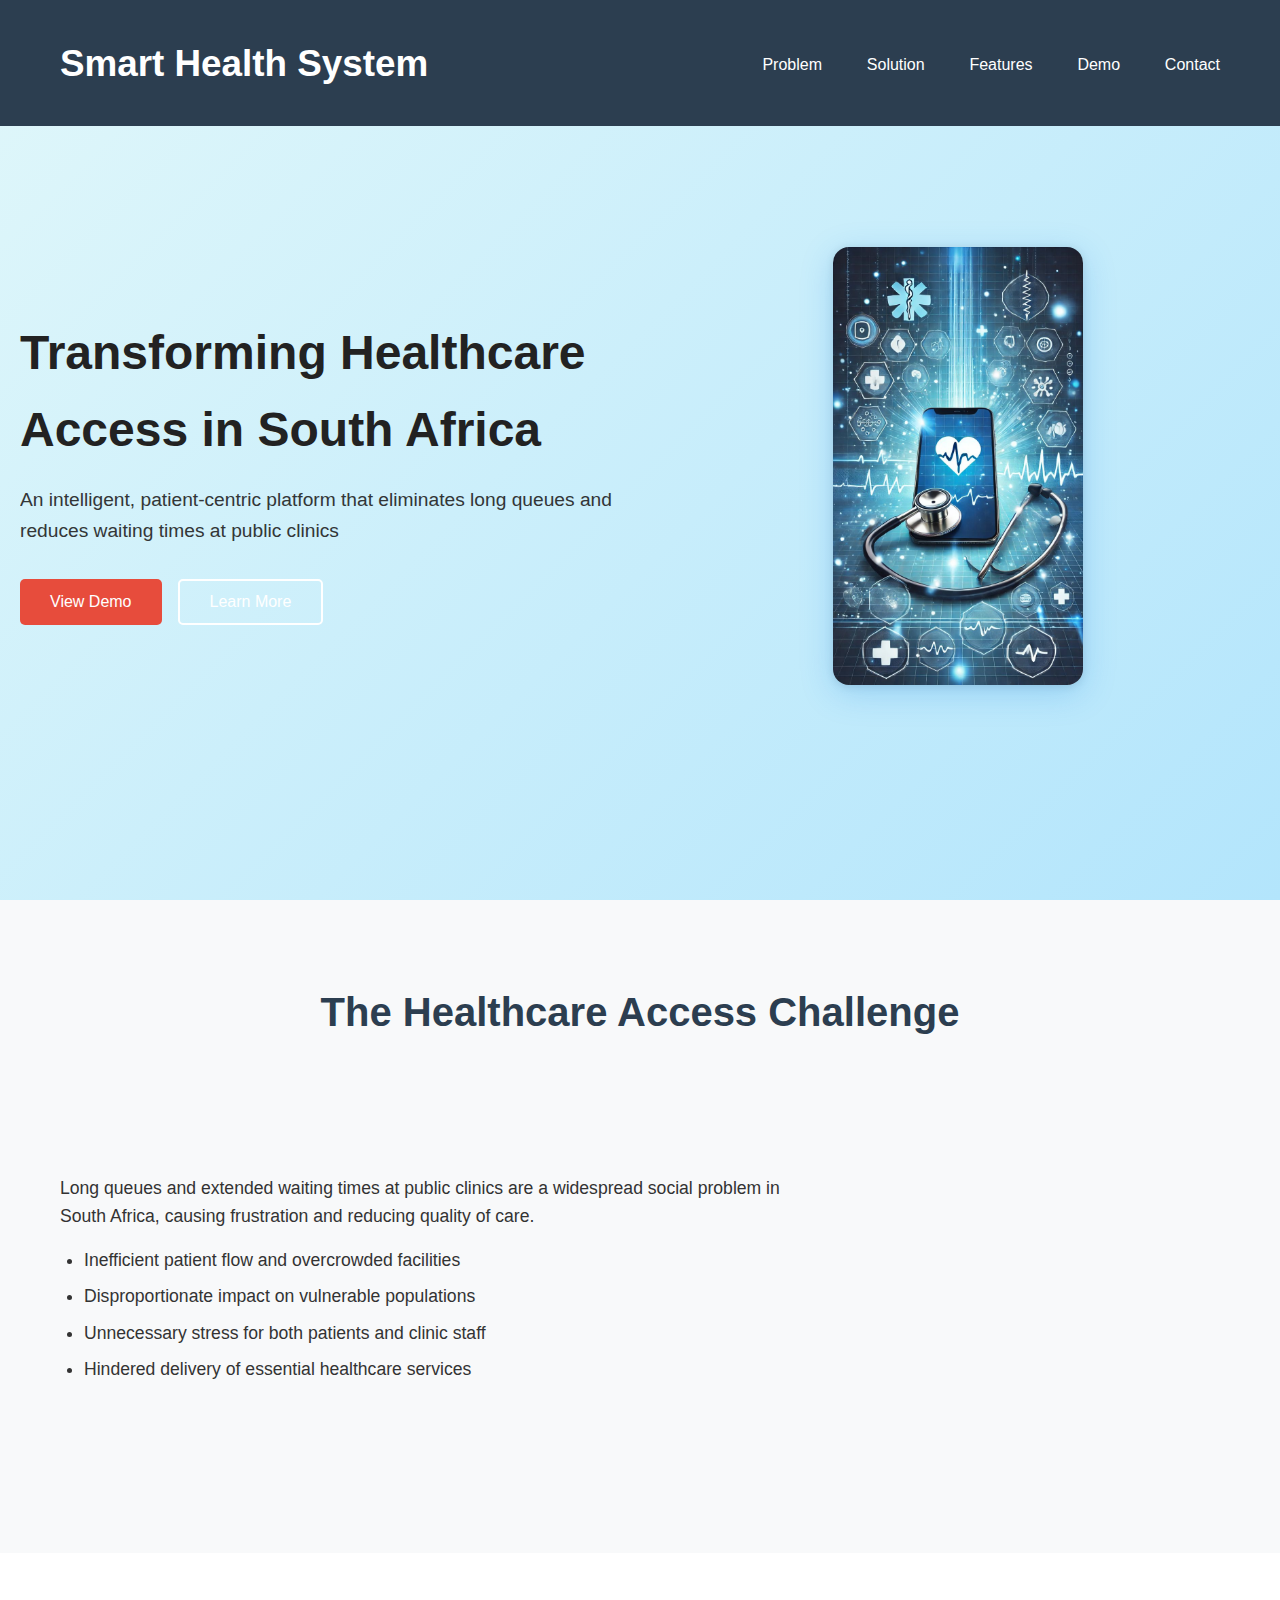
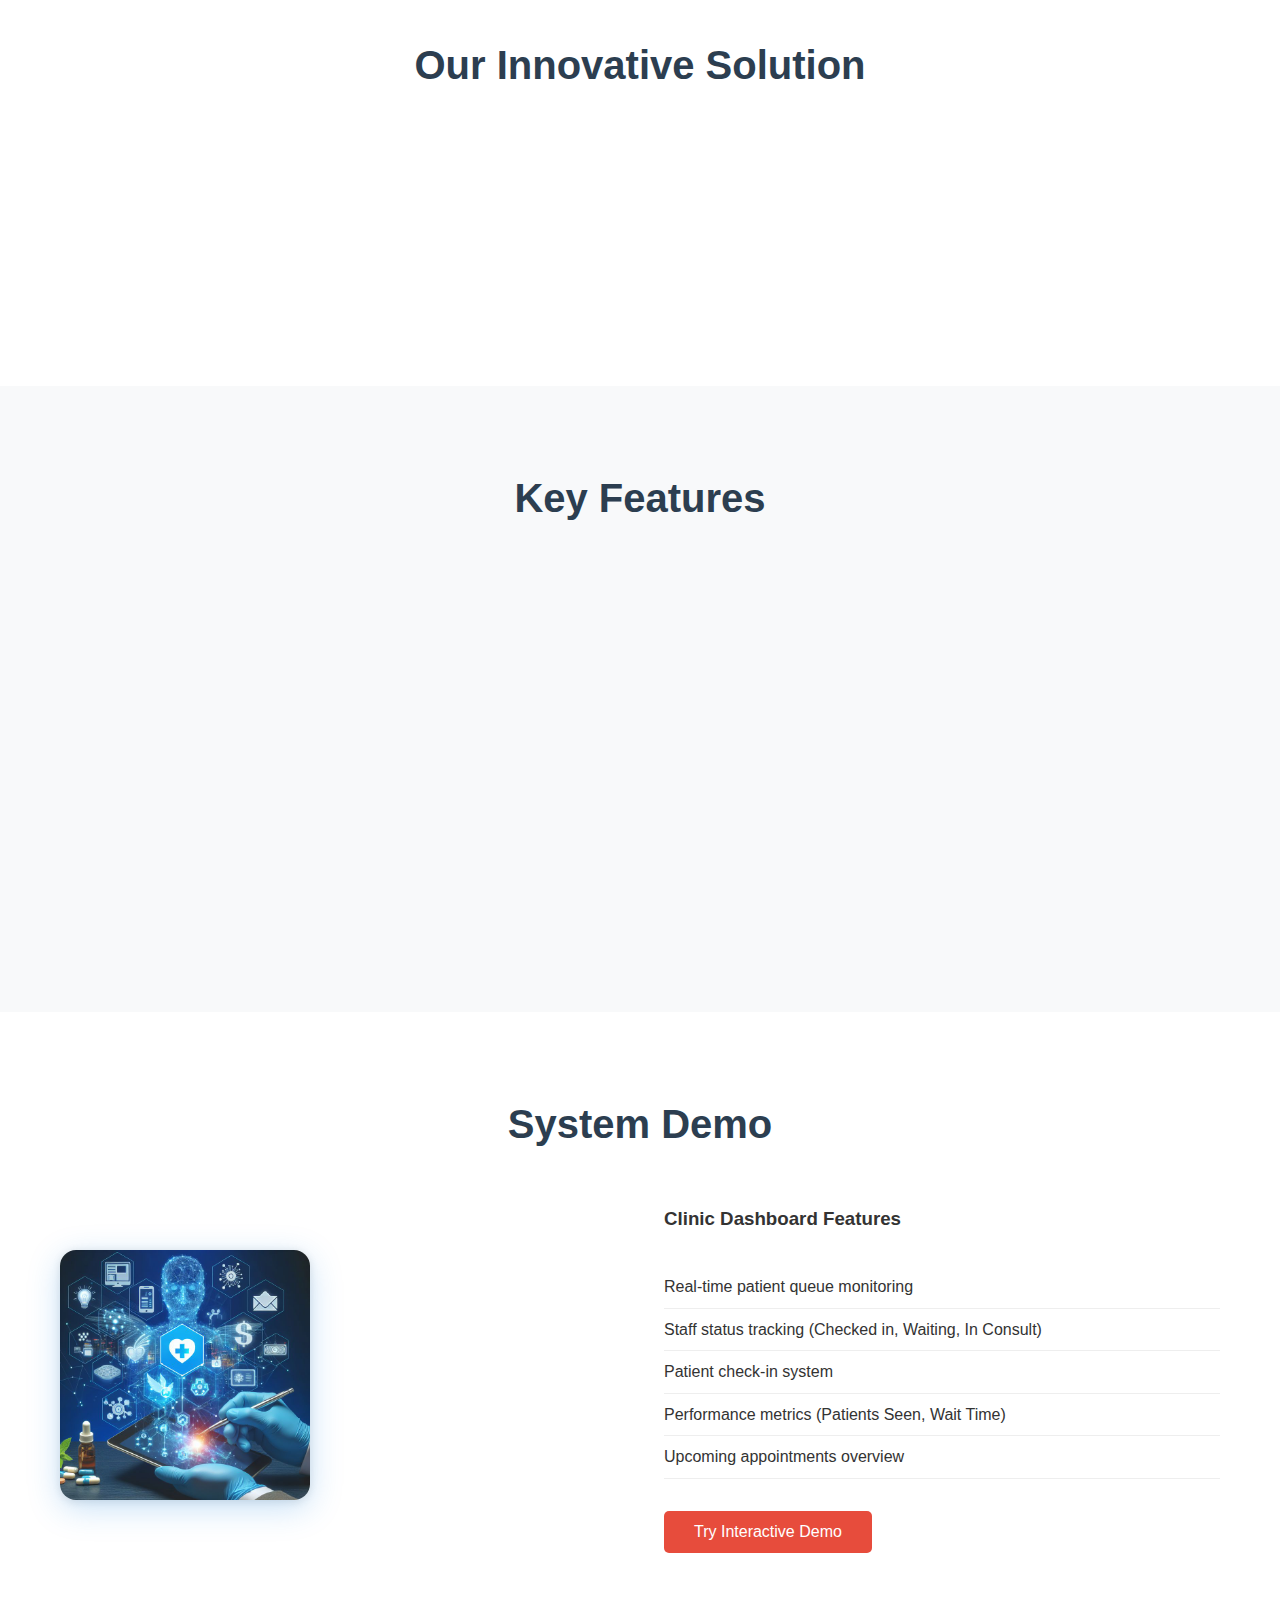
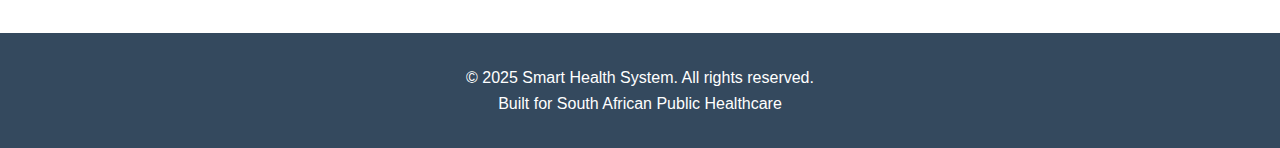
<file: index.html>
<!DOCTYPE html>
<html lang="en">
<head>
    <meta charset="UTF-8">
    <meta name="viewport" content="width=device-width, initial-scale=1.0">
    <title>Smart Health System - Revolutionizing Healthcare Access</title>
    <link rel="stylesheet" href="styles.css">
</head>
<body>
    <header>
        <nav class="navbar">
            <div class="nav-container">
                <div class="logo">
                    <h1>Smart Health System</h1>
                </div>
                <ul class="nav-menu">
                    <li><a href="#problem">Problem</a></li>
                    <li><a href="#solution">Solution</a></li>
                    <li><a href="#features">Features</a></li>
                    <li><a href="#demo">Demo</a></li>
                    <li><a href="#contact">Contact</a></li>
                </ul>
            </div>
        </nav>
    </header>

    <section class="hero">
        <div class="hero-content">
            <h1>Transforming Healthcare Access in South Africa</h1>
            <p>An intelligent, patient-centric platform that eliminates long queues and reduces waiting times at public clinics</p>
            <div class="cta-buttons">
                <button class="btn-primary" onclick="scrollToSection('demo')">View Demo</button>
                <button class="btn-secondary" onclick="scrollToSection('solution')">Learn More</button>
            </div>
        </div>
        <div class="hero-image">
            <img src="image1.jpg" alt="Smart Health System Dashboard">
        </div>
    </section>

    <section id="problem" class="problem-section">
        <div class="container">
            <h2>The Healthcare Access Challenge</h2>
            <div class="problem-content">
                <div class="problem-text">
                    <p>Long queues and extended waiting times at public clinics are a widespread social problem in South Africa, causing frustration and reducing quality of care.</p>
                    <ul>
                        <li>Inefficient patient flow and overcrowded facilities</li>
                        <li>Disproportionate impact on vulnerable populations</li>
                        <li>Unnecessary stress for both patients and clinic staff</li>
                        <li>Hindered delivery of essential healthcare services</li>
                    </ul>
                </div>
                <div class="problem-stats">
                    <div class="stat">
                        <h3>3-6 hours</h3>
                        <p>Average waiting time</p>
                    </div>
                    <div class="stat">
                        <h3>60%+</h3>
                        <p>Clinics experiencing overcrowding</p>
                    </div>
                </div>
            </div>
        </div>
    </section>

    <section id="solution" class="solution-section">
        <div class="container">
            <h2>Our Innovative Solution</h2>
            <div class="phases">
                <div class="phase">
                    <h3>Phase 1: Basic Slot Booking</h3>
                    <p>Rule-based system suggesting available time slots with capacity limits</p>
                </div>
                <div class="phase">
                    <h3>Phase 2: Real-Time Adjustments</h3>
                    <p>Dynamic queue management with instant notifications for cancellations</p>
                </div>
                <div class="phase">
                    <h3>Phase 3: Predictive AI Scheduling</h3>
                    <p>AI-powered predictions for no-shows and seasonal demand patterns</p>
                </div>
            </div>
        </div>
    </section>

    <section id="features" class="features-section">
        <div class="container">
            <h2>Key Features</h2>
            <div class="features-grid">
                <div class="feature">
                    <h3>Real-Time Cancellations</h3>
                    <p>Immediate notification to next patient when a slot becomes available</p>
                </div>
                <div class="feature">
                    <h3>Dynamic Waitlist</h3>
                    <p>Opt-in standby mode for earlier appointment opportunities</p>
                </div>
                <div class="feature">
                    <h3>Smart Notifications</h3>
                    <p>SMS/WhatsApp reminders and real-time updates</p>
                </div>
                <div class="feature">
                    <h3>Grace Periods</h3>
                    <p>Automatic rescheduling for patients running late</p>
                </div>
                <div class="feature">
                    <h3>Multi-Platform Access</h3>
                    <p>Web, mobile app, and USSD/SMS for maximum accessibility</p>
                </div>
                <div class="feature">
                    <h3>Clinic Dashboard</h3>
                    <p>Real-time queue management for clinic staff</p>
                </div>
            </div>
        </div>
    </section>

    <section id="demo" class="demo-section">
        <div class="container">
            <h2>System Demo</h2>
            <div class="demo-content">
                <div class="demo-image">
                    <img src="image2.jpg" alt="Smart Health System Dashboard">
                </div>
                <div class="demo-features">
                    <h3>Clinic Dashboard Features</h3>
                    <ul>
                        <li>Real-time patient queue monitoring</li>
                        <li>Staff status tracking (Checked in, Waiting, In Consult)</li>
                        <li>Patient check-in system</li>
                        <li>Performance metrics (Patients Seen, Wait Time)</li>
                        <li>Upcoming appointments overview</li>
                    </ul>
                    <button class="btn-primary" onclick="openDemo()">Try Interactive Demo</button>
                </div>
            </div>
        </div>
    </section>


    <footer>
        <div class="container">
            <p>&copy; 2025 Smart Health System. All rights reserved.</p>
            <p>Built for South African Public Healthcare</p>
        </div>
    </footer>

    <script src="script.js"></script>
</body>
</html>
</file>
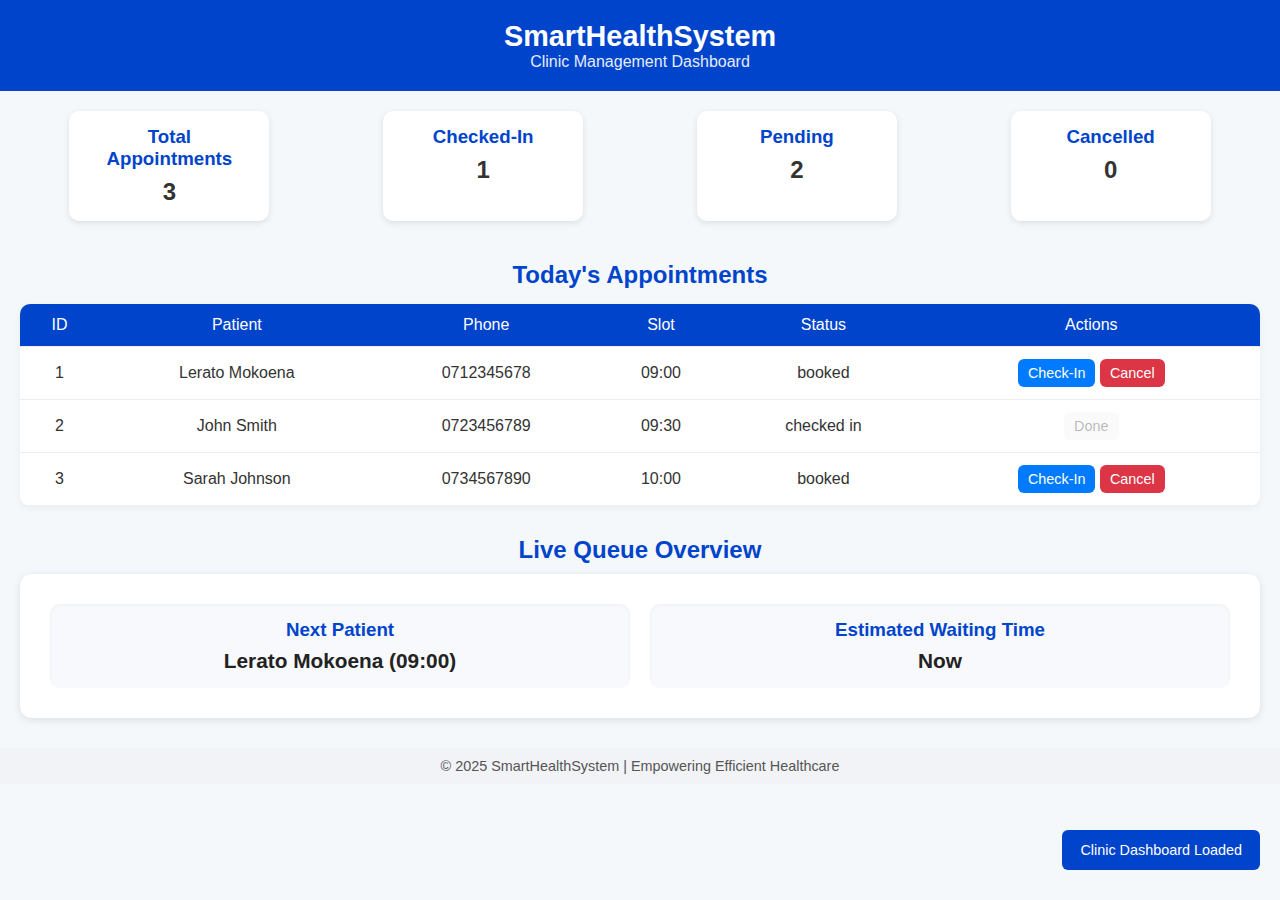
<file: frontend/clinicDashboard.html>
<!DOCTYPE html>
<html lang="en">
<head>
  <meta charset="UTF-8" />
  <meta name="viewport" content="width=device-width, initial-scale=1.0" />
  <title>SmartHealthSystem - Clinic Dashboard</title>
  <link rel="stylesheet" href="clinicDashboard.css" />
</head>
<body>

  <header>
    <h1>SmartHealthSystem</h1>
    <p>Clinic Management Dashboard</p>
  </header>

  <main>
    <!-- Top section: Quick Stats -->
    <section class="stats">
      <div class="card">
        <h3>Total Appointments</h3>
        <p id="totalAppointments">0</p>
      </div>
      <div class="card">
        <h3>Checked-In</h3>
        <p id="checkedIn">0</p>
      </div>
      <div class="card">
        <h3>Pending</h3>
        <p id="pending">0</p>
      </div>
      <div class="card">
        <h3>Cancelled</h3>
        <p id="cancelled">0</p>
      </div>
    </section>

    <!-- Appointment List -->
    <section class="appointments">
      <h2>Today's Appointments</h2>

      <table>
        <thead>
          <tr>
            <th>ID</th>
            <th>Patient</th>
            <th>Phone</th>
            <th>Slot</th>
            <th>Status</th>
            <th>Actions</th>
          </tr>
        </thead>
        <tbody id="appointmentsTable">
          <tr><td colspan="6" class="loading">Loading data...</td></tr>
        </tbody>
      </table>
    </section>

    <!-- Live Queue Overview -->
<section class="queue-overview">
  <h2>Live Queue Overview</h2>
  <div class="queue-card">
    <div class="next-patient">
      <h3>Next Patient</h3>
      <p id="nextPatient">Loading...</p>
    </div>
    <div class="waiting-time">
      <h3>Estimated Waiting Time</h3>
      <p id="waitTime">Calculating...</p>
    </div>
  </div>
</section>

  </main>

  <footer>
    <p>&copy; 2025 SmartHealthSystem | Empowering Efficient Healthcare</p>
  </footer>

  <script src="clinicDashboard.js"></script>
</body>
</html>
</file>
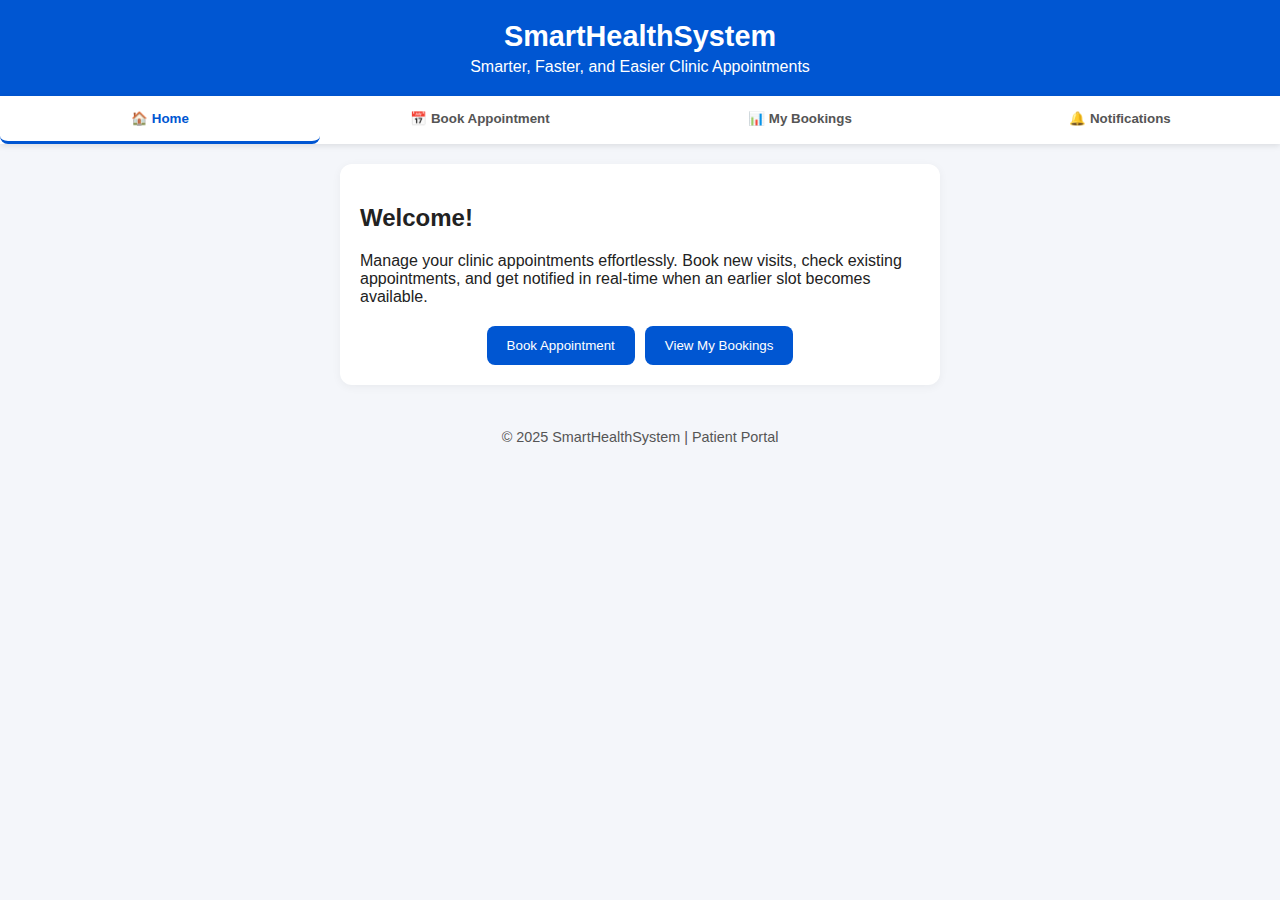
<file: frontend/patient.html>
<!DOCTYPE html>
<html lang="en">
<head>
  <meta charset="UTF-8" />
  <meta name="viewport" content="width=device-width, initial-scale=1.0" />
  <title>SmartHealthSystem – Patient Portal</title>
  <link rel="stylesheet" href="patient.css" />
</head>
<body>

  <!-- Header -->
  <header>
    <h1>SmartHealthSystem</h1>
    <p>Smarter, Faster, and Easier Clinic Appointments</p>
  </header>

  <!-- Tab Navigation -->
  <nav class="tab-nav">
    <button class="tab-btn active" data-tab="homeTab">🏠 Home</button>
    <button class="tab-btn" data-tab="bookTab">📅 Book Appointment</button>
    <button class="tab-btn" data-tab="bookingsTab">📊 My Bookings</button>
    <button class="tab-btn" data-tab="notificationsTab">🔔 Notifications</button>
  </nav>

  <!-- Main Tabs -->
  <main>

    <!-- Home -->
    <section id="homeTab" class="tab active">
      <h2>Welcome!</h2>
      <p>
        Manage your clinic appointments effortlessly.  
        Book new visits, check existing appointments, and get notified in real-time when an earlier slot becomes available.
      </p>
      <div class="quick-actions">
        <button class="quick-btn" data-tab="bookTab">Book Appointment</button>
        <button class="quick-btn" data-tab="bookingsTab">View My Bookings</button>
      </div>
    </section>

    <!-- Book Appointment -->
    <section id="bookTab" class="tab">
      <h2>Book Appointment</h2>
      <form id="bookingForm">
        <label>Full Name</label>
        <input id="name" type="text" required placeholder="e.g. Lerato Mokoena" />

        <label>Phone Number</label>
        <input id="phone" type="tel" required placeholder="07XXXXXXXX" pattern="[0-9]{9,12}" />

        <label>Clinic</label>
        <select id="clinic" required>
          <option value="">-- Select Clinic --</option>
          <option value="Tembisa Clinic">Tembisa Clinic</option>
          <option value="Vaal Clinic">Vaal Clinic</option>
          <option value="Soweto Clinic">Soweto Clinic</option>
        </select>

        <label>Date</label>
        <input id="date" type="date" required />

        <label>Time Slot</label>
        <select id="slot" required>
          <option value="">-- Select Time --</option>
          <option>08:00</option>
          <option>08:30</option>
          <option>09:00</option>
          <option>09:30</option>
          <option>10:00</option>
          <option>10:30</option>
        </select>

        <label>Reason (Optional)</label>
        <textarea id="reason" placeholder="Describe your reason for visit"></textarea>

        <label><input id="standby" type="checkbox" /> Opt into standby (earlier slot if available)</label>
        <label><input id="grace" type="checkbox" /> Allow 15-min grace if late</label>

        <button type="submit">Book Appointment</button>
      </form>
    </section>

    <!-- My Bookings -->
    <section id="bookingsTab" class="tab">
      <h2>My Bookings</h2>
      <div class="status-controls">
        <input id="statusPhone" type="tel" placeholder="Enter phone to check..." />
        <button id="viewStatusBtn">Check</button>
      </div>
      <div id="statusResults" class="results"></div>
    </section>

    <!-- Notifications -->
    <section id="notificationsTab" class="tab">
      <h2>Notifications</h2>
      <div id="notificationsList"></div>
      <button id="refreshNotifs">🔄 Refresh Notifications</button>
    </section>

  </main>

  <footer>
    <p>&copy; 2025 SmartHealthSystem | Patient Portal</p>
  </footer>

  <script src="patient.js"></script>
</body>
</html>
</file>
<file: styles.css>
* {
    margin: 0;
    padding: 0;
    box-sizing: border-box;
}

body {
    font-family: 'Segoe UI', Tahoma, Geneva, Verdana, sans-serif;
    line-height: 1.6;
    color: #333;
}

.container {
    max-width: 1200px;
    margin: 0 auto;
    padding: 0 20px;
}

/* Navigation */
.navbar {
    background: #2c3e50;
    color: white;
    padding: 2.2rem 0 2rem 0;
    position: fixed;
    width: 100%;
    top: 0;
    z-index: 1000;
}

.nav-container {
    max-width: 1200px;
    margin: 0 auto;
    padding: 0 20px;
    display: flex;
    justify-content: space-between;
    align-items: center;
}

.logo h1 {
    font-size: 2.3rem;
}

.nav-menu {
    display: flex;
    list-style: none;
}

.nav-menu li {
    margin-left: 2.8rem;
}

.nav-menu a {
    color: white;
    text-decoration: none;
    transition: color 0.3s;
}

.nav-menu a:hover {
    color: #3498db;
}

/* Hero Section */
.hero {
    display: flex;
    align-items: center;
    min-height: 100vh;
    padding: 80px 20px 40px;
    background: linear-gradient(135deg, #e0f7fa 0%, #b3e5fc 100%); /* Light blue gradient */
    color: #222;
}

.hero-content {
    flex: 1;
    padding-right: 2rem;
}

.hero-content h1 {
    font-size: 3rem;
    margin-bottom: 1rem;
}

.hero-content p {
    font-size: 1.2rem;
    margin-bottom: 2rem;
    opacity: 0.9;
}

.cta-buttons {
    display: flex;
    gap: 1rem;
}

.btn-primary, .btn-secondary {
    padding: 12px 30px;
    border: none;
    border-radius: 5px;
    font-size: 1rem;
    cursor: pointer;
    transition: all 0.3s;
}

.btn-primary {
    background: #e74c3c;
    color: white;
}

.btn-primary:hover {
    background: #c0392b;
    transform: translateY(-2px);
}

.btn-secondary {
    background: transparent;
    color: white;
    border: 2px solid white;
}

.btn-secondary:hover {
    background: white;
    color: #333;
}

.hero-image {
    flex: 1;
    text-align: center;
}

.hero-image img {
    max-width: 250px;
    width: 100%;
    height: auto;
    border-radius: 16px;
    box-shadow: 0 8px 32px 0 rgba(30, 136, 229, 0.25), 0 1.5px 8px 0 rgba(0,0,0,0.10);
}

/* Problem Section */
.problem-section {
    padding: 80px 0;
    background: #f8f9fa;
}

.problem-section h2 {
    text-align: center;
    margin-bottom: 3rem;
    font-size: 2.5rem;
    color: #2c3e50;
}

.problem-content {
    display: grid;
    grid-template-columns: 2fr 1fr;
    gap: 3rem;
    align-items: center;
}

.problem-text {
    font-size: 1.1rem;
}

.problem-text ul {
    margin-top: 1rem;
    padding-left: 1.5rem;
}

.problem-text li {
    margin-bottom: 0.5rem;
}

.problem-stats {
    display: flex;
    flex-direction: column;
    gap: 2rem;
}

.stat {
    text-align: center;
    padding: 2rem;
    background: white;
    border-radius: 10px;
    box-shadow: 0 5px 15px rgba(0,0,0,0.1);
}

.stat h3 {
    font-size: 3rem;
    color: #e74c3c;
    margin-bottom: 0.5rem;
}

/* Solution Section */
.solution-section {
    padding: 80px 0;
    background: white;
}

.solution-section h2 {
    text-align: center;
    margin-bottom: 3rem;
    font-size: 2.5rem;
    color: #2c3e50;
}

.phases {
    display: grid;
    grid-template-columns: repeat(3, 1fr);
    gap: 2rem;
}

.phase {
    padding: 2rem;
    background: #f8f9fa;
    border-radius: 10px;
    text-align: center;
    transition: transform 0.3s;
}

.phase:hover {
    transform: translateY(-5px);
}

.phase h3 {
    color: #3498db;
    margin-bottom: 1rem;
}

/* Features Section */
.features-section {
    padding: 80px 0;
    background: #f8f9fa;
}

.features-section h2 {
    text-align: center;
    margin-bottom: 3rem;
    font-size: 2.5rem;
    color: #2c3e50;
}

.features-grid {
    display: grid;
    grid-template-columns: repeat(3, 1fr);
    gap: 2rem;
}

.feature {
    padding: 2rem;
    background: white;
    border-radius: 10px;
    text-align: center;
    box-shadow: 0 5px 15px rgba(0,0,0,0.1);
}

.feature h3 {
    color: #2c3e50;
    margin-bottom: 1rem;
}

/* Demo Section */
.demo-section {
    padding: 80px 0;
    background: white;
}

.demo-section h2 {
    text-align: center;
    margin-bottom: 3rem;
    font-size: 2.5rem;
    color: #2c3e50;
}

.demo-content {
    display: grid;
    grid-template-columns: 1fr 1fr;
    gap: 3rem;
    align-items: center;
}

.demo-image img {
    max-width: 250px;
    width: 100%;
    height: auto;
    border-radius: 16px;
    box-shadow: 0 8px 32px 0 rgba(30, 136, 229, 0.25), 0 1.5px 8px 0 rgba(0,0,0,0.10);
}

.demo-features ul {
    list-style: none;
    margin: 2rem 0;
}

.demo-features li {
    padding: 0.5rem 0;
    border-bottom: 1px solid #eee;
}

/* Contact Section */
.contact-section {
    padding: 80px 0;
    background: #2c3e50;
    color: white;
    text-align: center;
}

.contact-section h2 {
    margin-bottom: 1rem;
}

.contact-section p {
    margin-bottom: 3rem;
    opacity: 0.9;
}

.contact-info {
    display: flex;
    justify-content: center;
    gap: 3rem;
}

.contact-item h3 {
    margin-bottom: 0.5rem;
    color: #3498db;
}

/* Footer */
footer {
    background: #34495e;
    color: white;
    text-align: center;
    padding: 2rem 0;
}

/* Responsive Design */
@media (max-width: 768px) {
    .nav-menu {
        display: none;
    }
    
    .hero {
        flex-direction: column;
        text-align: center;
    }
    
    .hero-content {
        padding-right: 0;
        margin-bottom: 2rem;
    }
    
    .problem-content,
    .phases,
    .features-grid,
    .demo-content,
    .contact-info {
        grid-template-columns: 1fr;
    }
    
    .hero-content h1 {
        font-size: 2rem;
    }
}
</file>
<file: frontend/clinicDashboard.css>
/* Base Styles */
* {
  margin: 0;
  padding: 0;
  box-sizing: border-box;
}

body {
  font-family: "Segoe UI", sans-serif;
  background-color: #f5f8fb;
  color: #333;
  display: flex;
  flex-direction: column;
  min-height: 100vh;
}

/* Header */
header {
  background: #0044cc;
  color: white;
  text-align: center;
  padding: 20px;
}

header h1 {
  font-size: 1.8em;
}

header p {
  font-size: 1em;
  opacity: 0.9;
}

/* Stats Section */
.stats {
  display: flex;
  flex-wrap: wrap;
  justify-content: space-around;
  gap: 15px;
  padding: 20px;
}

.card {
  background: white;
  flex: 1 1 200px;
  max-width: 200px;
  padding: 15px;
  border-radius: 10px;
  text-align: center;
  box-shadow: 0 2px 6px rgba(0, 0, 0, 0.1);
}

.card h3 {
  color: #0044cc;
  margin-bottom: 8px;
}

.card p {
  font-size: 1.5em;
  font-weight: bold;
}

/* Appointment Table */
.appointments {
  flex: 1;
  padding: 20px;
}

.appointments h2 {
  text-align: center;
  margin-bottom: 15px;
  color: #0044cc;
}

table {
  width: 100%;
  border-collapse: collapse;
  background: white;
  border-radius: 10px;
  overflow: hidden;
  box-shadow: 0 2px 8px rgba(0, 0, 0, 0.05);
}

th, td {
  text-align: center;
  padding: 12px;
  border-bottom: 1px solid #eee;
}

th {
  background: #0044cc;
  color: white;
  font-weight: 500;
}

tr:hover {
  background: #f0f4ff;
}

.loading {
  color: #777;
}

/* Buttons */
button {
  border: none;
  border-radius: 6px;
  padding: 6px 10px;
  cursor: pointer;
  font-size: 0.9em;
}

button.update {
  background: #007bff;
  color: white;
}

button.cancel {
  background: #dc3545;
  color: white;
}

button.update:hover {
  background: #0056b3;
}

button.cancel:hover {
  background: #b02a37;
}

/* Footer */
footer {
  background: #f1f3f6;
  text-align: center;
  padding: 10px;
  font-size: 0.9em;
  color: #555;
}

/* Mobile Responsive */
@media (max-width: 700px) {
  .stats {
    flex-direction: column;
    align-items: center;
  }

  th, td {
    font-size: 0.9em;
  }
}


/* Toast notification for updates */
.toast {
  position: fixed;
  bottom: 30px;
  right: 20px;
  background: #0044cc;
  color: white;
  padding: 12px 18px;
  border-radius: 6px;
  font-size: 0.9em;
  opacity: 0;
  transform: translateY(20px);
  transition: opacity 0.3s ease, transform 0.3s ease;
  z-index: 9999;
}

.toast.show {
  opacity: 1;
  transform: translateY(0);
}

/* Queue Overview Widget */
.queue-overview {
  margin: 10px 20px 30px 20px;
  text-align: center;
}

.queue-overview h2 {
  color: #0044cc;
  margin-bottom: 10px;
}

.queue-card {
  display: flex;
  justify-content: space-around;
  align-items: center;
  flex-wrap: wrap;
  background: white;
  border-radius: 12px;
  box-shadow: 0 2px 8px rgba(0, 0, 0, 0.1);
  padding: 20px;
}

.queue-card div {
  flex: 1 1 200px;
  margin: 10px;
  padding: 15px;
  border-radius: 10px;
  background: #f7f9fc;
  box-shadow: inset 0 1px 3px rgba(0,0,0,0.05);
}

.queue-card h3 {
  color: #0044cc;
  margin-bottom: 8px;
}

.queue-card p {
  font-size: 1.3em;
  font-weight: bold;
  color: #222;
}

@media (max-width: 600px) {
  .queue-card {
    flex-direction: column;
  }
}
</file>
<file: frontend/patient.css>
body {
  margin: 0;
  font-family: "Segoe UI", sans-serif;
  background: #f4f6fa;
  color: #222;
}

header {
  background: #0056d2;
  color: white;
  text-align: center;
  padding: 20px;
}

header h1 {
  margin: 0;
  font-size: 1.8em;
}

header p {
  margin: 5px 0 0;
  font-size: 1em;
}

/* Navigation Tabs */
.tab-nav {
  display: flex;
  background: #ffffff;
  box-shadow: 0 2px 6px rgba(0, 0, 0, 0.1);
  overflow-x: auto;
}

.tab-btn {
  flex: 1;
  border: none;
  background: #fff;
  padding: 15px;
  cursor: pointer;
  font-weight: bold;
  color: #555;
  border-bottom: 3px solid transparent;
  transition: all 0.2s;
}

.tab-btn.active {
  border-bottom: 3px solid #0056d2;
  color: #0056d2;
}

/* Tabs */
main {
  padding: 20px;
  max-width: 600px;
  margin: auto;
}

.tab {
  display: none;
  background: white;
  padding: 20px;
  border-radius: 12px;
  box-shadow: 0 2px 10px rgba(0, 0, 0, 0.05);
}

.tab.active {
  display: block;
}

/* Booking Form */
form {
  display: flex;
  flex-direction: column;
  gap: 10px;
}

input, select, textarea {
  padding: 10px;
  border-radius: 6px;
  border: 1px solid #ccc;
}

button {
  background: #0056d2;
  color: white;
  border: none;
  padding: 12px;
  border-radius: 8px;
  cursor: pointer;
}

button:hover {
  background: #0043a4;
}

.quick-actions {
  display: flex;
  justify-content: center;
  gap: 10px;
  margin-top: 20px;
}

.quick-btn {
  padding: 12px 20px;
  background: #0056d2;
  color: white;
  border-radius: 8px;
  border: none;
}

.results {
  background: #f9f9fc;
  border: 1px solid #ddd;
  padding: 15px;
  border-radius: 8px;
  margin-top: 10px;
}

/* Notifications */
#notificationsList {
  background: #eef4ff;
  border-radius: 8px;
  padding: 15px;
  margin-bottom: 15px;
}

footer {
  text-align: center;
  padding: 10px;
  font-size: 0.9em;
  color: #555;
}
</file>
